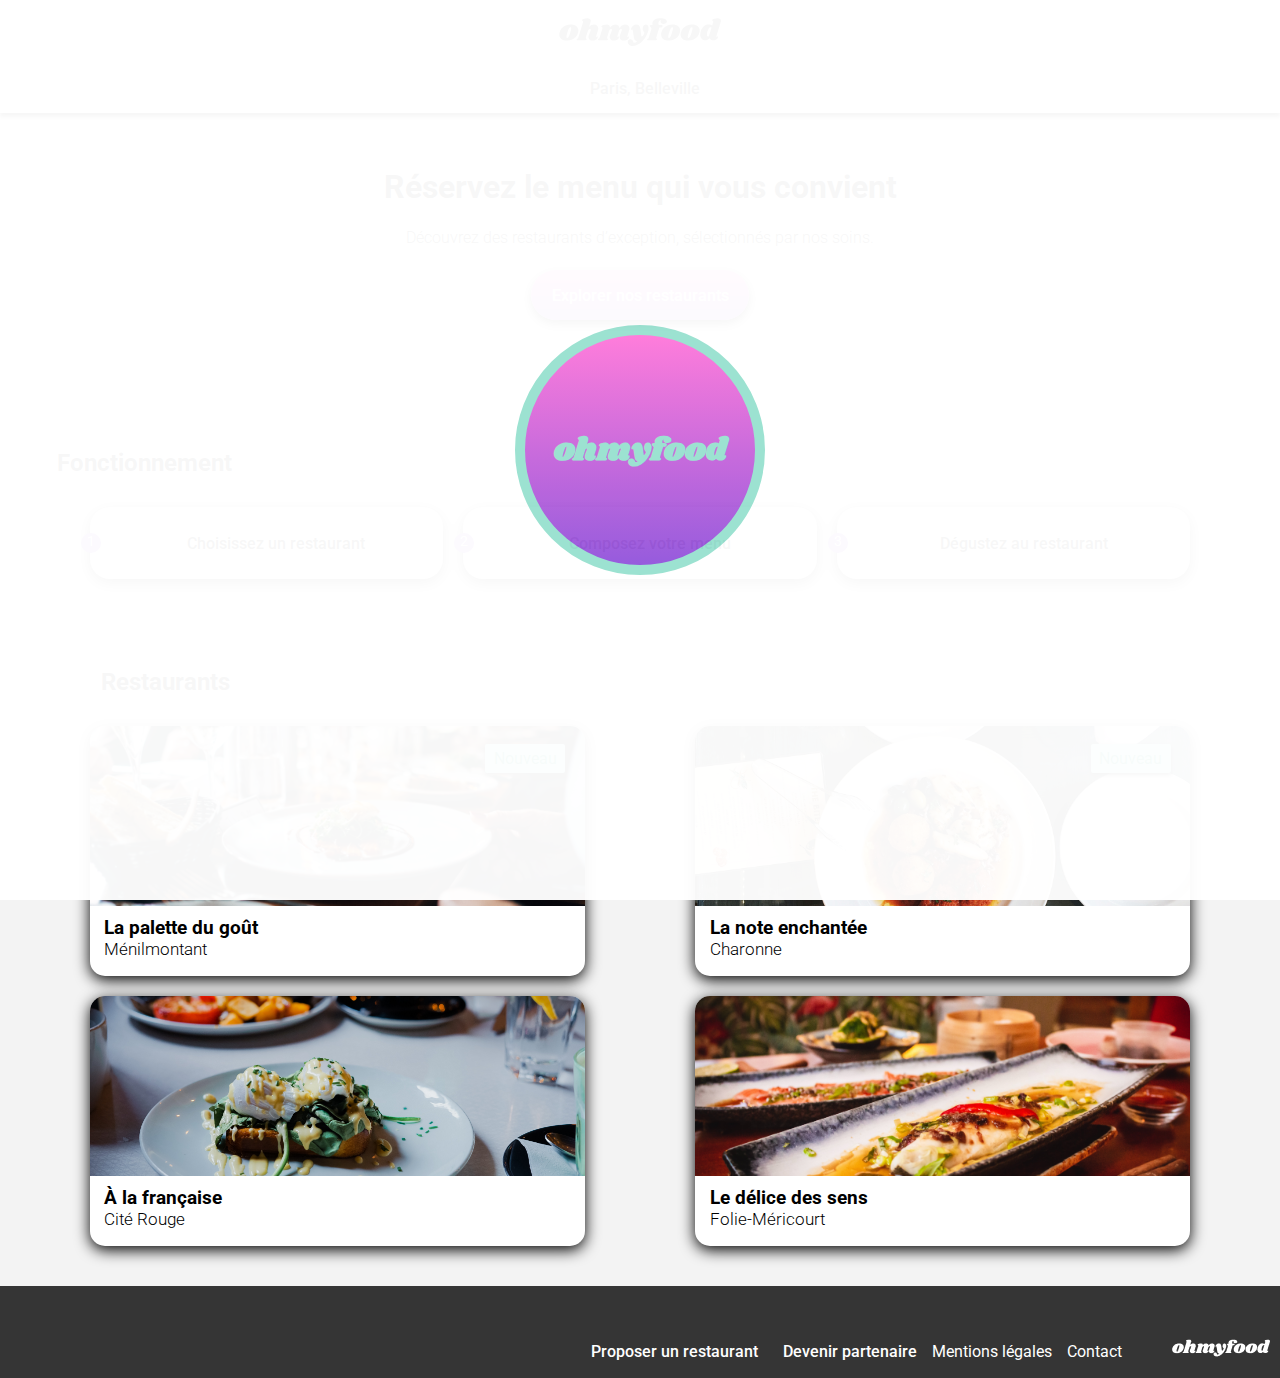
<file: index.html>
<!DOCTYPE html>
<html lang="fr">

<head>
   <meta charset="UTF-8">
   <meta name="viewport" content="width=device-width, initial-scale=1.0">
   <title>ohmyfood</title>
   <link rel="stylesheet" href="https://cdnjs.cloudflare.com/ajax/libs/font-awesome/6.2.1/css/all.min.css"
        integrity="sha512-MV7K8+y+gLIBoVD59lQIYicR65iaqukzvf/nwasF0nqhPay5w/9lJmVM2hMDcnK1OnMGCdVK+iQrJ7lzPJQd1w=="
        crossorigin="anonymous" referrerpolicy="no-referrer">
   <link rel="stylesheet" href="assets/style.css">
   <link rel="preconnect" href="https://fonts.googleapis.com">
   <link rel="preconnect" href="https://fonts.gstatic.com" crossorigin>
   <link href="https://fonts.googleapis.com/css2?family=Roboto:ital,wght@0,100..900;1,100..900&family=Shrikhand&display=swap" rel="stylesheet">
</head>

<body>
   <div class="main-container">
      <div class="loader">
         <div class="cercle">
            <p>ohmyfood</p>
         </div>
      </div>

      <header>
         <a href="index.html"><img id="logo-header" src="assets/images/logo/ohmyfood@2x.svg" alt="logo du site"></a>
         <div>
            <i class="fa-solid fa-location-dot"></i>
            <p>Paris, Belleville</p>
         </div>
      </header>
        
      <main>
         <section class="title">
            <h1>Réservez le menu qui vous convient</h1>
            <p>Découvrez des restaurants d’exception, sélectionnés par nos soins.</p>
            <a href="#">
               <p>Explorer nos restaurants</p>
            </a>
         </section>
         
         <section class="h2fonctionnement">
            <div class="bordure-phone">
               <h2>Fonctionnement</h2>
               <div class="fonctionnement">
                  <a href="#"><article>
                        <div class="fonctionnement__button">
                        <i class="fa-solid fa-mobile-screen-button"></i>
                        <h3>Choisissez un restaurant</h3>
                        </div>  
                     </article>
                  </a>   
                  <a href="#">
                     <article>
                        <div class="fonctionnement__button">
                           <i class="fa-solid fa-list-ul"></i>
                           <h3>Composez votre menu</h3>
                        </div>
                     </article>
                  </a>
                  <a href="#">
                     <article>
                        <div class="fonctionnement__button">
                           <i class="fa-solid fa-store"></i>
                           <h3>Dégustez au restaurant</h3>
                        </div>
                     </article>
                  </a>
               </div>   
            </div>
         </section>
         <section class="h2-resto">
            <div class="bordure-phone">
               <h2>Restaurants</h2>
               <div class="restaurants">
                  <div class="box">
                     <a href="restaurants/la_palette_du_gout.html">
                        <article class="nouveau">
                              <img src="assets/images/restaurants/jay-wennington-N_Y88TWmGwA-unsplash.jpg" alt="">
                              <div class="info-resto">
                                 <h3>La palette du goût</h3>
                                 <p>Ménilmontant</p>
                              </div>
                        </article>
                     </a>
                     <div class="coeur positionCoeurIndex">
                        <i class="fa-regular fa-heart"></i>
                        <i class="fa-solid fa-heart"></i>
                     </div>
                  </div>
                  <div class="box">
                     <a href="restaurants/la_note_enchantee.html">
                        <article class="nouveau">
                           <img src="assets/images/restaurants/stil-u2Lp8tXIcjw-unsplash.jpg" alt="">
                           <div class="info-resto">
                              <h3>La note enchantée</h3>
                              <p>Charonne</p>
                           </div>
                        </article>
                     </a>
                     <div class="coeur positionCoeurIndex">
                        <i class="fa-regular fa-heart"></i>
                        <i class="fa-solid fa-heart"></i>
                     </div>
                  </div>
                  <div class="box">
                     <a href="restaurants/a_la_francaise.html">
                        <article>
                              <img src="assets/images/restaurants/toa-heftiba-DQKerTsQwi0-unsplash.jpg" alt="">
                              <div class="info-resto">
                              <h3>À la française</h3>
                              <p>Cité Rouge</p>
                           </div>
                        </article>
                     </a>
                     <div class="coeur positionCoeurIndex">
                        <i class="fa-regular fa-heart"></i>
                        <i class="fa-solid fa-heart"></i>
                     </div>
                  </div>
                  <div class="box">
                     <a href="restaurants/le_delice_des_sens.html">
                        <article>
                              <img src="assets/images/restaurants/louis-hansel-shotsoflouis-qNBGVyOCY8Q-unsplash.jpg" alt="">
                              <div class="info-resto">
                              <h3>Le délice des sens</h3>
                              <p>Folie-Méricourt</p>
                           </div>
                        </article>
                     </a>
                     <div class="coeur positionCoeurIndex">
                        <i class="fa-regular fa-heart"></i>
                        <i class="fa-solid fa-heart"></i>
                     </div>
                  </div>
               </div>
            </div>
         </section>
      </main>
      <footer>
         <div class="bordure-phone">
            <h4> <img src="assets/images/logo/ohmyfood-white.png" alt="image du footer"></h4>
            <ul>
               <li><a href=""><i class="fa-xs fa-solid fa-utensils"></i> Proposer un restaurant</a></li>
               <li><a href=""><i class="fa-xs fa-solid fa-handshake-angle"></i>Devenir partenaire</a></li>
               <li><a href="">Mentions légales</a></li>
               <li><a href="mailto:contact@ohmyfood.fr">Contact</a></li>
            </ul>
         </div>
      </footer>
      </div>
   </body>
</html>
</file>
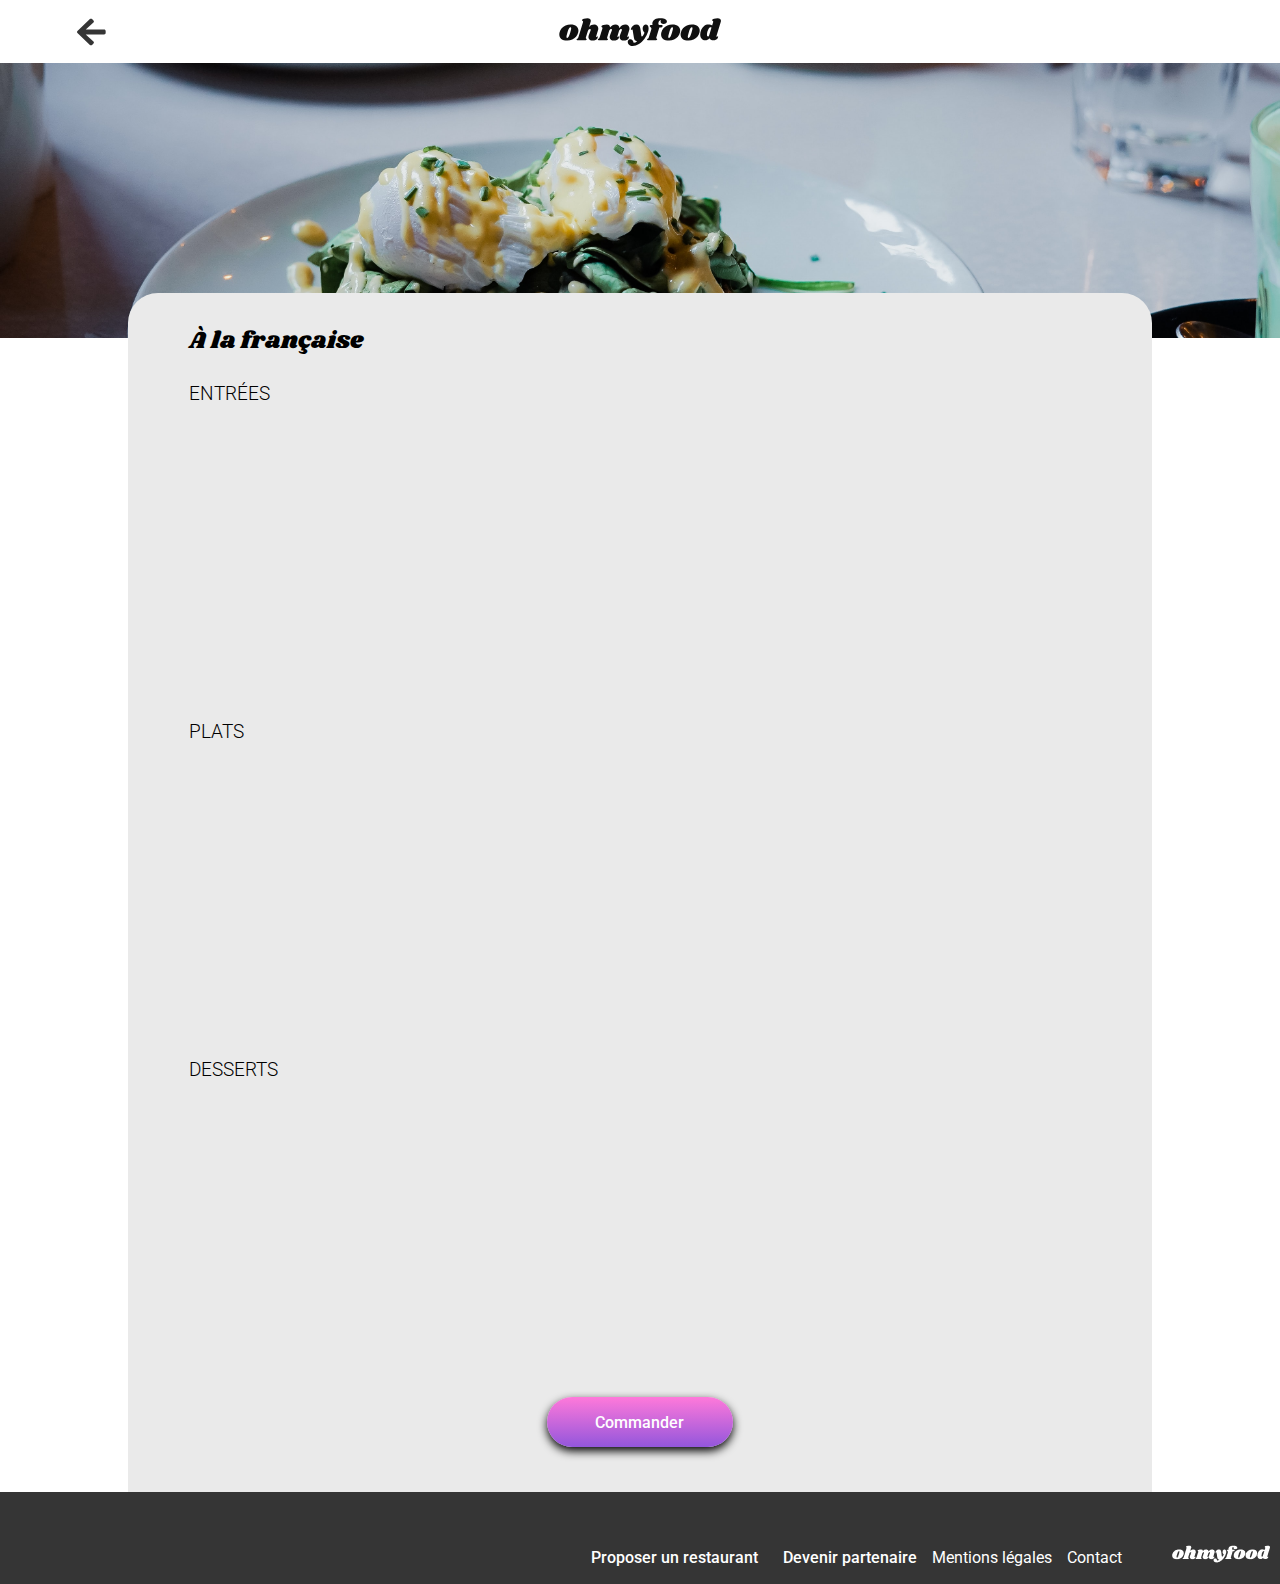
<file: restaurants/a_la_francaise.html>
<!DOCTYPE html>
<html lang="fr">

<head>
   <meta charset="UTF-8">
   <meta name="viewport" content="width=device-width, initial-scale=1.0">
   <title>ohmyfood</title>
   <link rel="stylesheet" href="https://cdnjs.cloudflare.com/ajax/libs/font-awesome/6.2.1/css/all.min.css"
         integrity="sha512-MV7K8+y+gLIBoVD59lQIYicR65iaqukzvf/nwasF0nqhPay5w/9lJmVM2hMDcnK1OnMGCdVK+iQrJ7lzPJQd1w=="
         crossorigin="anonymous" referrerpolicy="no-referrer">
   <link rel="stylesheet" href="../assets/style.css">
   <link rel="preconnect" href="https://fonts.googleapis.com">
   <link rel="preconnect" href="https://fonts.gstatic.com" crossorigin>
   <link href="https://fonts.googleapis.com/css2?family=Roboto:ital,wght@0,100..900;1,100..900&family=Shrikhand&display=swap" rel="stylesheet">
</head>




   <div class="main-container">
      <header>
         <a href="../index.html">
            <img src="../assets/images/logo/Vector.svg" alt="fleche" class="fleche">
            <img id="logo-header" src="../assets/images/logo/ohmyfood@2x.svg" alt="logo du site">
         </a>
      </header>
        
      <main>
         <div class="conteneur-menu">
            <div class="menu-img"> 
               <img src="../assets/images/restaurants/toa-heftiba-DQKerTsQwi0-unsplash.jpg" alt="plat du restaurant">
            </div>
            <div class="contour-menu">
               <div class="menu">
                  <div class="menu-h2">
                     <h2>À la française</h2>
                     <div class="coeur">
                        <i class="fa-regular fa-heart"></i>
                        <i class="fa-solid fa-heart"></i>
                     </div>
                  </div>
                  <!-- **********************Entrées********************** -->
                  <div class="menu__carte">
                     <h3>Entrées</h3>

                     <div class="carte__description carte--1">
                        <div class="plat_acc">
                           <p class="plat">Tartare de poulpe acidulé</p>
                           <p class="accompagnement">Aux zestes d'orange</p>
                        </div>
                        <div class="prix_valide">
                           <p class="prix">25€</p>
                           <p class="valide"><i class="fa-sharp fa-regular fa-circle-check"></i></p>
                        </div>
                     </div>

                     <div class="carte__description carte--2">
                        <div class="plat_acc">
                           <p class="plat">Velouté de légumes d'antan</p>
                           <p class="accompagnement">Carotte, panais, topinambour</p>
                        </div>
                        <div class="prix_valide">
                           <p class="prix">35€</p>
                           <p class="valide"><i class="fa-sharp fa-regular fa-circle-check"></i></p>
                        </div>
                     </div>

                     <div class="carte__description carte--3">
                        <div class="plat_acc">
                           <p class="plat">Soupe à l'oignon</p>
                           <p class="accompagnement">Revisitée</p>
                        </div>
                        <div class="prix_valide">
                           <p class="prix">20€</p>
                           <p class="valide"><i class="fa-sharp fa-regular fa-circle-check"></i></p>
                        </div>
                     </div>
                  </div>
                  <!-- ***********************Plats********************* -->
                  <div class="menu__carte">
                     <h3>Plats</h3>

                     <div class="carte__description carte--4">
                        <div class="plat_acc">
                           <p class="plat">Coquilles Saint-Jacques</p>
                           <p class="accompagnement">Accompagnées d'une purée de panais</p>
                        </div>
                        <div class="prix_valide">
                           <p class="prix">40€</p>
                           <p class="valide"><i class="fa-sharp fa-regular fa-circle-check"></i></p>
                        </div>
                     </div>

                     <div class="carte__description carte--5">
                        <div class="plat_acc">
                           <p class="plat">Magret de canard</p>
                           <p class="accompagnement">Et parmentier de pommes de terre</p>
                        </div>
                        <div class="prix_valide">
                           <p class="prix">35€</p>
                           <p class="valide"><i class="fa-sharp fa-regular fa-circle-check"></i></p>
                        </div>
                     </div>

                     <div class="carte__description carte--6">
                        <div class="plat_acc">
                           <p class="plat">Pigeonneau d’Ille-et-Vilaine</p>
                           <p class="accompagnement">Sur son lit de gnocchis aux légumes</p>
                        </div>
                        <div class="prix_valide">
                           <p class="prix">44€</p>
                           <p class="valide"><i class="fa-sharp fa-regular fa-circle-check"></i></p>
                        </div>
                     </div>
                  </div>
                  <!-- ************************Desserts******************** -->
                  <div class="menu__carte">
                     <h3>Desserts</h3>

                     <div class="carte__description carte--7">
                        <div class="plat_acc">
                           <p class="plat">Pétales de violettes glacés</p>
                           <p class="accompagnement">Et purée de noisettes</p>
                        </div>
                        <div class="prix_valide">
                           <p class="prix">18€</p>
                           <p class="valide"><i class="fa-sharp fa-regular fa-circle-check"></i></p>
                        </div>
                     </div>

                     <div class="carte__description carte--8">
                        <div class="plat_acc">
                           <p class="plat">Fondant au chocolat</p>
                           <p class="accompagnement">Revisité</p>
                        </div>
                        <div class="prix_valide">
                           <p class="prix">22€</p>
                           <p class="valide"><i class="fa-sharp fa-regular fa-circle-check"></i></p>
                        </div>
                     </div>

                     <div class="carte__description carte--9">
                        <div class="plat_acc">
                           <p class="plat">Millefeuille croustillant</p>
                           <p class="accompagnement">Myrtilles et pâte d’amande</p>
                        </div>
                        <div class="prix_valide">
                           <p class="prix">23€</p>
                           <p class="valide"><i class="fa-sharp fa-regular fa-circle-check"></i></p>
                        </div>
                     </div>
                  </div>

                  <a href="#" class="commander">Commander</a>
                  
               </div>
            </div>
         </div>
      </main>
      <footer>
         <div class="bordure-phone">
            <h4> <img src="../assets/images/logo/ohmyfood-white.png" alt="image du footer"></h4>
            <ul>
               <li><a href=""><i class="fa-xs fa-solid fa-utensils"></i> Proposer un restaurant</a></li>
               <li><a href=""><i class="fa-xs fa-solid fa-handshake-angle"></i>Devenir partenaire</a></li>
               <li><a href="">Mentions légales</a></li>
               <li><a href="">Contact</a></li>
            </ul>
         </div>
      </footer>
   </div>
</body>
</html>
</file>
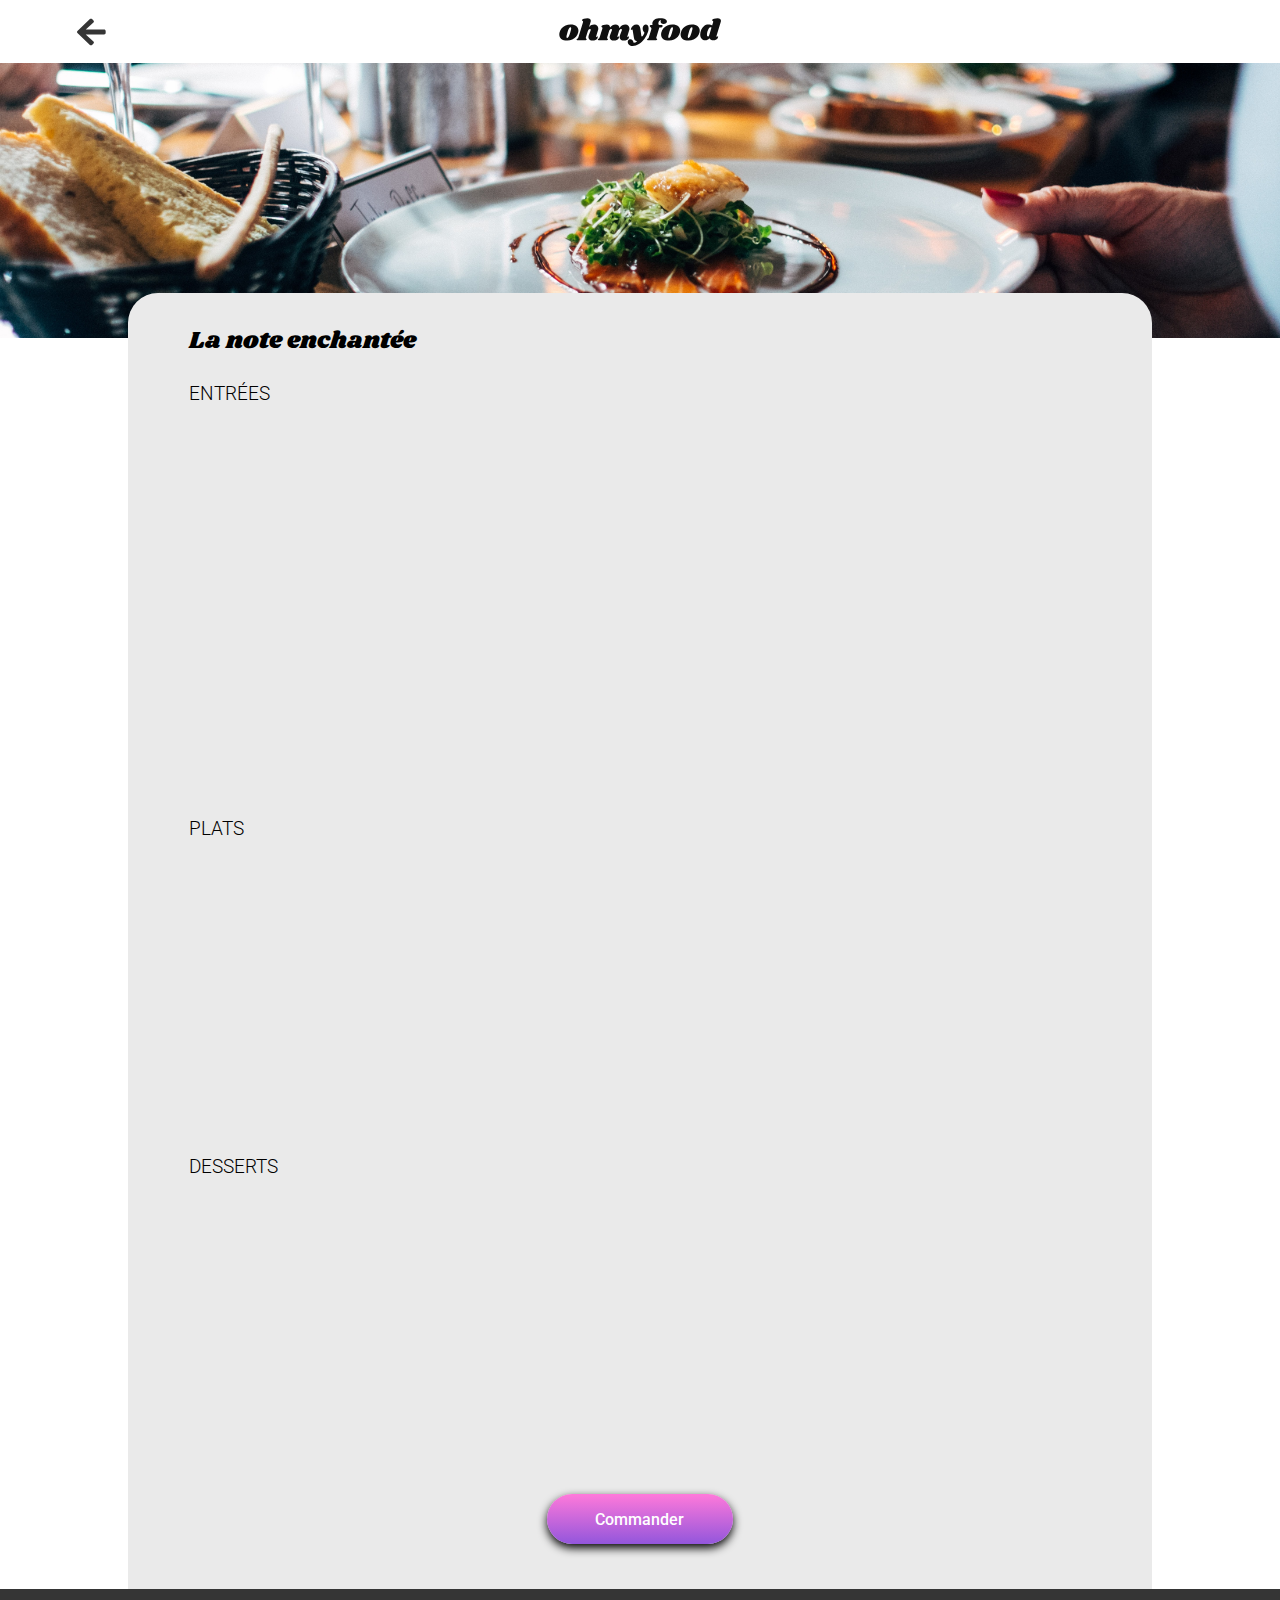
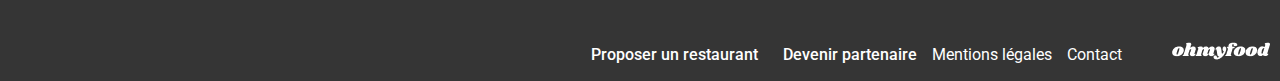
<file: restaurants/la_note_enchantee.html>
<!DOCTYPE html>
<html lang="fr">

<head>
   <meta charset="UTF-8">
   <meta name="viewport" content="width=device-width, initial-scale=1.0">
   <title>ohmyfood</title>
   <link rel="stylesheet" href="https://cdnjs.cloudflare.com/ajax/libs/font-awesome/6.2.1/css/all.min.css"
         integrity="sha512-MV7K8+y+gLIBoVD59lQIYicR65iaqukzvf/nwasF0nqhPay5w/9lJmVM2hMDcnK1OnMGCdVK+iQrJ7lzPJQd1w=="
         crossorigin="anonymous" referrerpolicy="no-referrer">
   <link rel="stylesheet" href="../assets/style.css">
   <link rel="preconnect" href="https://fonts.googleapis.com">
   <link rel="preconnect" href="https://fonts.gstatic.com" crossorigin>
   <link href="https://fonts.googleapis.com/css2?family=Roboto:ital,wght@0,100..900;1,100..900&family=Shrikhand&display=swap" rel="stylesheet">
</head>




   <div class="main-container">
      <header>
         <a href="../index.html">
            <img src="../assets/images/logo/Vector.svg" alt="fleche" class="fleche">
            <img id="logo-header" src="../assets/images/logo/ohmyfood@2x.svg" alt="logo du site">
         </a>
      </header>
        
      <main>
         <div class="conteneur-menu">
            <div class="menu-img"> 
               <img src="../assets/images/restaurants/jay-wennington-N_Y88TWmGwA-unsplash.jpg" alt="plat du restaurant">
            </div>
            <div class="contour-menu">
               <div class="menu">
                  <div class="menu-h2">
                     <h2>La note enchantée</h2>
                     <div class="coeur">
                        <i class="fa-regular fa-heart"></i>
                        <i class="fa-solid fa-heart"></i>
                     </div>
                  </div>
                  <!-- **********************Entrées********************** -->
                  <div class="menu__carte">
                     <h3>Entrées</h3>

                     <div class="carte__description carte--1">
                        <div class="plat_acc">
                           <p class="plat">Ravioles de foie gras</p>
                           <p class="accompagnement">Accompagnées de leur crème à la truffe</p>
                        </div>
                        <div class="prix_valide">
                           <p class="prix">25€</p>
                           <p class="valide"><i class="fa-sharp fa-regular fa-circle-check"></i></p>
                        </div>
                     </div>

                     <div class="carte__description carte--2">
                        <div class="plat_acc">
                           <p class="plat">Caviar osciètre</p>
                           <p class="accompagnement">Sur blini à la farine de blé noir</p>
                        </div>
                        <div class="prix_valide">
                           <p class="prix">35€</p>
                           <p class="valide"><i class="fa-sharp fa-regular fa-circle-check"></i></p>
                        </div>
                     </div>

                     <div class="carte__description carte--3">
                        <div class="plat_acc">
                           <p class="plat">Homard et espuma de potiron</p>
                           <p class="accompagnement">Marinés aux zestes d'orange</p>
                        </div>
                        <div class="prix_valide">
                           <p class="prix">20€</p>
                           <p class="valide"><i class="fa-sharp fa-regular fa-circle-check"></i></p>
                        </div>
                     </div>

                     <div class="carte__description carte--4">
                        <div class="plat_acc">
                           <p class="plat">Foie gras de canard cuit entier</p>
                           <p class="accompagnement">Confiture de figue et pain toasté</p>
                        </div>
                        <div class="prix_valide">
                           <p class="prix">35€</p>
                           <p class="valide"><i class="fa-sharp fa-regular fa-circle-check"></i></p>
                        </div>
                     </div>
                  </div>
                  <!-- ***********************Plats********************* -->
                  <div class="menu__carte">
                     <h3>Plats</h3>

                     <div class="carte__description carte--5">
                        <div class="plat_acc">
                           <p class="plat">Noix de coquilles Saint-Jacques</p>
                           <p class="accompagnement">Sur lit de purée de céleri-rave</p>
                        </div>
                        <div class="prix_valide">
                           <p class="prix">40€</p>
                           <p class="valide"><i class="fa-sharp fa-regular fa-circle-check"></i></p>
                        </div>
                     </div>

                     <div class="carte__description carte--6">
                        <div class="plat_acc">
                           <p class="plat">Langoustine poêlée</p>
                           <p class="accompagnement">Purée de patate douce</p>
                        </div>
                        <div class="prix_valide">
                           <p class="prix">35€</p>
                           <p class="valide"><i class="fa-sharp fa-regular fa-circle-check"></i></p>
                        </div>
                     </div>

                     <div class="carte__description carte--7">
                        <div class="plat_acc">
                           <p class="plat">Purée de patate douce</p>
                           <p class="accompagnement">Marinés aux zestes d'orange</p>
                        </div>
                        <div class="prix_valide">
                           <p class="prix">44€</p>
                           <p class="valide"><i class="fa-sharp fa-regular fa-circle-check"></i></p>
                        </div>
                     </div>
                  </div>
                  <!-- ************************Desserts******************** -->
                  <div class="menu__carte">
                     <h3>Desserts</h3>

                     <div class="carte__description carte--8">
                        <div class="plat_acc">
                           <p class="plat">Macaron noisette et chocolat</p>
                           <p class="accompagnement">Glace au caramel brun et sel de Guérande</p>
                        </div>
                        <div class="prix_valide">
                           <p class="prix">18€</p>
                           <p class="valide"><i class="fa-sharp fa-regular fa-circle-check"></i></p>
                        </div>
                     </div>

                     <div class="carte__description carte--9">
                        <div class="plat_acc">
                           <p class="plat">Baba au rhum revisité</p>
                           <p class="accompagnement">Avec son coulis de citron</p>
                        </div>
                        <div class="prix_valide">
                           <p class="prix">22€</p>
                           <p class="valide"><i class="fa-sharp fa-regular fa-circle-check"></i></p>
                        </div>
                     </div>

                     <div class="carte__description carte--10">
                        <div class="plat_acc">
                           <p class="plat">Tarte au citron meringuée </p>
                           <p class="accompagnement">Déstructurée</p>
                        </div>
                        <div class="prix_valide">
                           <p class="prix">23€</p>
                           <p class="valide"><i class="fa-sharp fa-regular fa-circle-check"></i></p>
                        </div>
                     </div>
                  </div>

                  <a href="#" class="commander">Commander</a>
               </div>  
            </div>
         </div>
      </main>
      <footer>
         <div class="bordure-phone">
            <h4> <img src="../assets/images/logo/ohmyfood-white.png" alt="image du footer"></h4>
            <ul>
               <li><a href=""><i class="fa-xs fa-solid fa-utensils"></i> Proposer un restaurant</a></li>
               <li><a href=""><i class="fa-xs fa-solid fa-handshake-angle"></i>Devenir partenaire</a></li>
               <li><a href="">Mentions légales</a></li>
               <li><a href="">Contact</a></li>
            </ul>
         </div>
      </footer>
   </div>
</body>
</html>
</file>
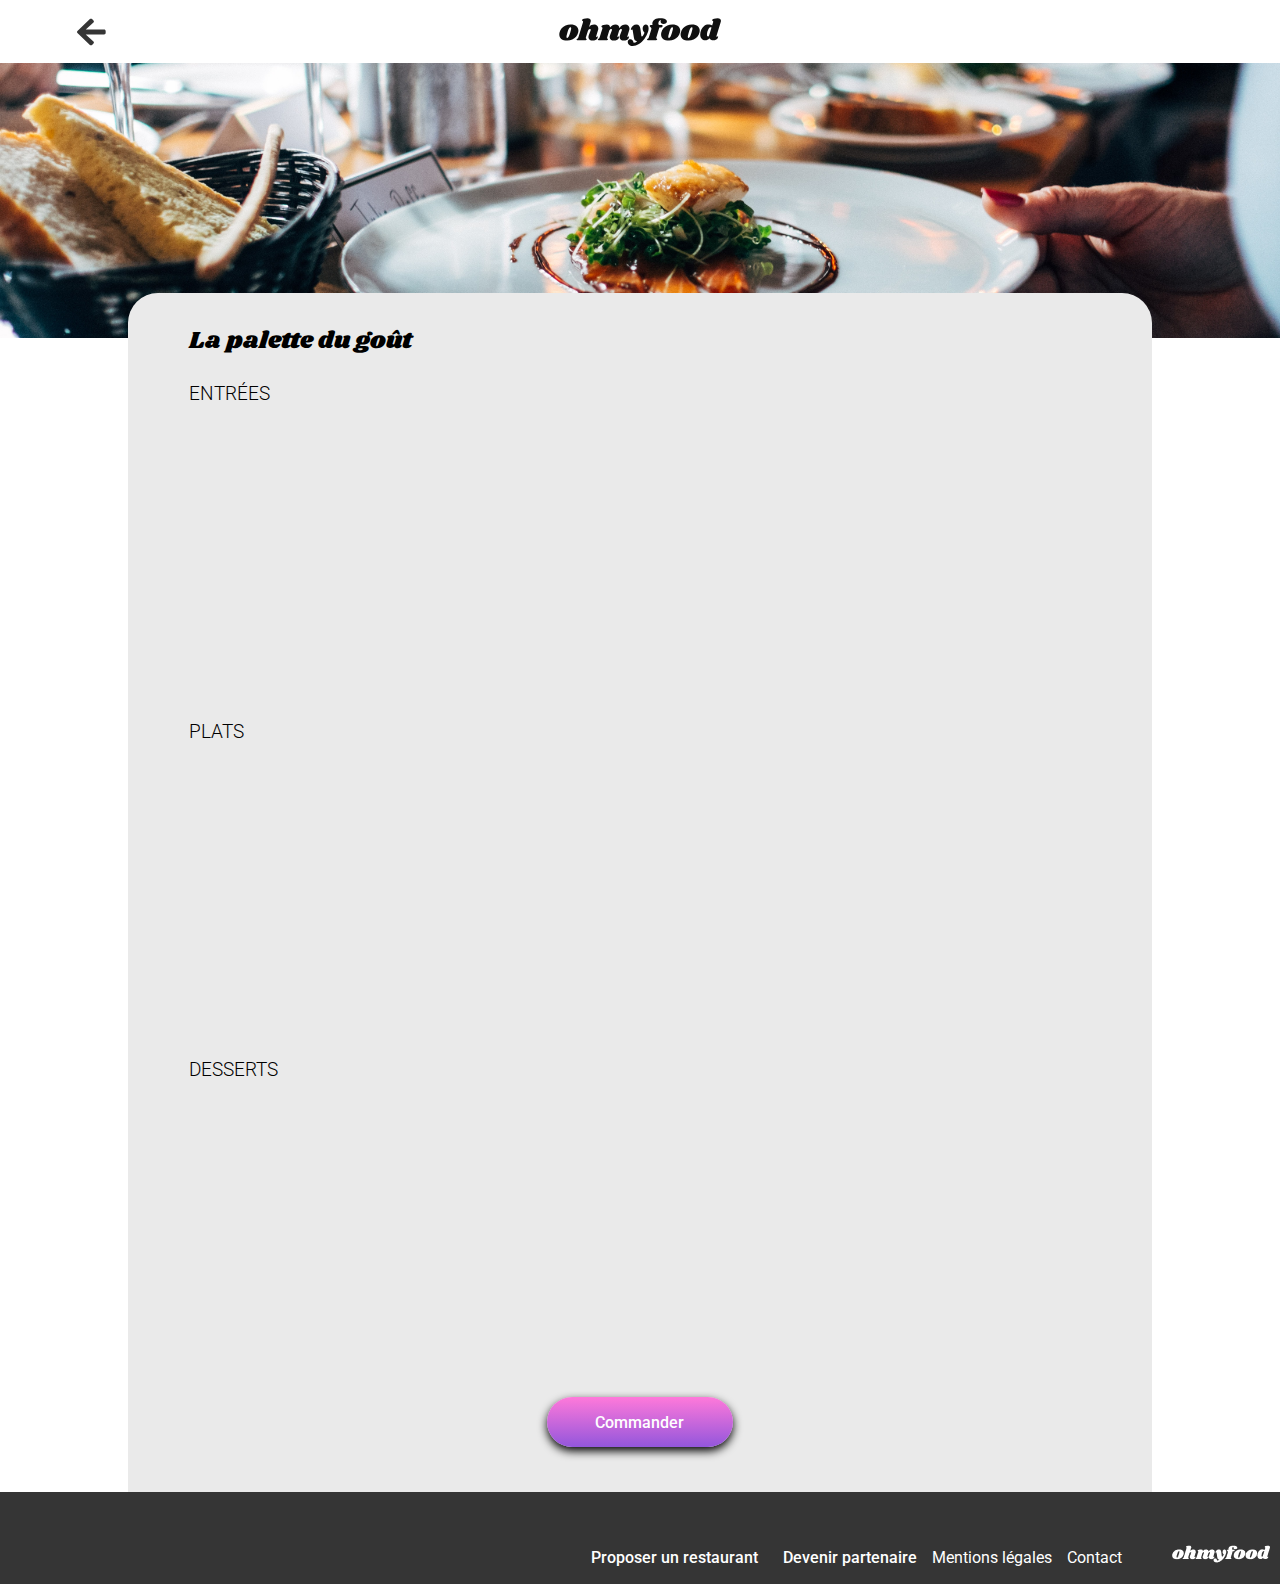
<file: restaurants/la_palette_du_gout.html>
<!DOCTYPE html>
<html lang="fr">

<head>
   <meta charset="UTF-8">
   <meta name="viewport" content="width=device-width, initial-scale=1.0">
   <title>ohmyfood</title>
   <link rel="stylesheet" href="https://cdnjs.cloudflare.com/ajax/libs/font-awesome/6.2.1/css/all.min.css"
         integrity="sha512-MV7K8+y+gLIBoVD59lQIYicR65iaqukzvf/nwasF0nqhPay5w/9lJmVM2hMDcnK1OnMGCdVK+iQrJ7lzPJQd1w=="
         crossorigin="anonymous" referrerpolicy="no-referrer">
   <link rel="stylesheet" href="../assets/style.css">
   <link rel="preconnect" href="https://fonts.googleapis.com">
   <link rel="preconnect" href="https://fonts.gstatic.com" crossorigin>
   <link href="https://fonts.googleapis.com/css2?family=Roboto:ital,wght@0,100..900;1,100..900&family=Shrikhand&display=swap" rel="stylesheet">
</head>




   <div class="main-container">
      <header>
         <a href="../index.html">
            <img src="../assets/images/logo/Vector.svg" alt="fleche" class="fleche">
            <img id="logo-header" src="../assets/images/logo/ohmyfood@2x.svg" alt="logo du site">
         </a>
      </header>
        
      <main>
         <div class="conteneur-menu">
            <div class="menu-img"> 
               <img src="../assets/images/restaurants/jay-wennington-N_Y88TWmGwA-unsplash.jpg" alt="plat du restaurant">
            </div>
            <div class="contour-menu">
               <div class="menu">
                  <div class="menu-h2">
                     <h2>La palette du goût</h2>
                     <div class="coeur">
                        <i class="fa-regular fa-heart"></i>
                        <i class="fa-solid fa-heart"></i>
                     </div>
                  </div>
                  <!-- **********************Entrées********************** -->
                  <div class="menu__carte">
                     <h3>Entrées</h3>

                     <div class="carte__description carte--1">
                        <div class="plat_acc">
                           <p class="plat">Fricassée d'escargots</p>
                           <p class="accompagnement">Au piment d'Espelette</p>
                        </div>
                        <div class="prix_valide">
                           <p class="prix">25€</p>
                           <p class="valide"><i class="fa-sharp fa-regular fa-circle-check"></i></p>
                        </div>
                     </div>

                     <div class="carte__description carte--2">
                        <div class="plat_acc">
                           <p class="plat">Foie gras de canard mi-cuit</p>
                           <p class="accompagnement">Et ses copeaux de truffe noire</p>
                        </div>
                        <div class="prix_valide">
                           <p class="prix">35€</p>
                           <p class="valide"><i class="fa-sharp fa-regular fa-circle-check"></i></p>
                        </div>
                     </div>

                     <div class="carte__description carte--3">
                        <div class="plat_acc">
                           <p class="plat">Œuf au plat</p>
                           <p class="accompagnement">Assaisonné à la truffe sur lit de caviar</p>
                        </div>
                        <div class="prix_valide">
                           <p class="prix">20€</p>
                           <p class="valide"><i class="fa-sharp fa-regular fa-circle-check"></i></p>
                        </div>
                     </div>
                  </div>
                  <!-- ***********************Plats********************* -->
                  <div class="menu__carte">
                     <h3>Plats</h3>

                     <div class="carte__description carte--4">
                        <div class="plat_acc">
                           <p class="plat">Filet de bœuf aux herbes</p>
                           <p class="accompagnement">Accompagné de sa ribambelle de légumes</p>
                        </div>
                        <div class="prix_valide">
                           <p class="prix">40€</p>
                           <p class="valide"><i class="fa-sharp fa-regular fa-circle-check"></i></p>
                        </div>
                     </div>

                     <div class="carte__description carte--5">
                        <div class="plat_acc">
                           <p class="plat">Parmentier de queue de bœuf</p>
                           <p class="accompagnement">À la truffe noire sur sa purée de panais</p>
                        </div>
                        <div class="prix_valide">
                           <p class="prix">35€</p>
                           <p class="valide"><i class="fa-sharp fa-regular fa-circle-check"></i></p>
                        </div>
                     </div>

                     <div class="carte__description carte--6">
                        <div class="plat_acc">
                           <p class="plat">Filet de turbot</p>
                           <p class="accompagnement">Aux agrumes</p>
                        </div>
                        <div class="prix_valide">
                           <p class="prix">44€</p>
                           <p class="valide"><i class="fa-sharp fa-regular fa-circle-check"></i></p>
                        </div>
                     </div>
                  </div>
                  <!-- ************************Desserts******************** -->
                  <div class="menu__carte">
                     <h3>Desserts</h3>

                     <div class="carte__description carte--7">
                        <div class="plat_acc">
                           <p class="plat">Paris-Brest</p>
                           <p class="accompagnement">Revisité</p>
                        </div>
                        <div class="prix_valide">
                           <p class="prix">18€</p>
                           <p class="valide"><i class="fa-sharp fa-regular fa-circle-check"></i></p>
                        </div>
                     </div>

                     <div class="carte__description carte--8">
                        <div class="plat_acc">
                           <p class="plat">Macaron au chocolat d'exception</p>
                           <p class="accompagnement">Et glace à la vanille de Madagascar</p>
                        </div>
                        <div class="prix_valide">
                           <p class="prix">22€</p>
                           <p class="valide"><i class="fa-sharp fa-regular fa-circle-check"></i></p>
                        </div>
                     </div>

                     <div class="carte__description carte--9">
                        <div class="plat_acc">
                           <p class="plat">Mousse au chocolat</p>
                           <p class="accompagnement">Au piment d'Espelette et à la truffe noire</p>
                        </div>
                        <div class="prix_valide">
                           <p class="prix">23€</p>
                           <p class="valide"><i class="fa-sharp fa-regular fa-circle-check"></i></p>
                        </div>
                     </div>
                  </div>

                  <a href="#" class="commander">Commander</a>
                  
               </div>
            </div>
         </div>
      </main>
      <footer>
         <div class="bordure-phone">
            <h4> <img src="../assets/images/logo/ohmyfood-white.png" alt="image du footer"></h4>
            <ul>
               <li><a href=""><i class="fa-xs fa-solid fa-utensils"></i> Proposer un restaurant</a></li>
               <li><a href=""><i class="fa-xs fa-solid fa-handshake-angle"></i>Devenir partenaire</a></li>
               <li><a href="">Mentions légales</a></li>
               <li><a href="">Contact</a></li>
            </ul>
         </div>
      </footer>
   </div>
</body>
</html>
</file>
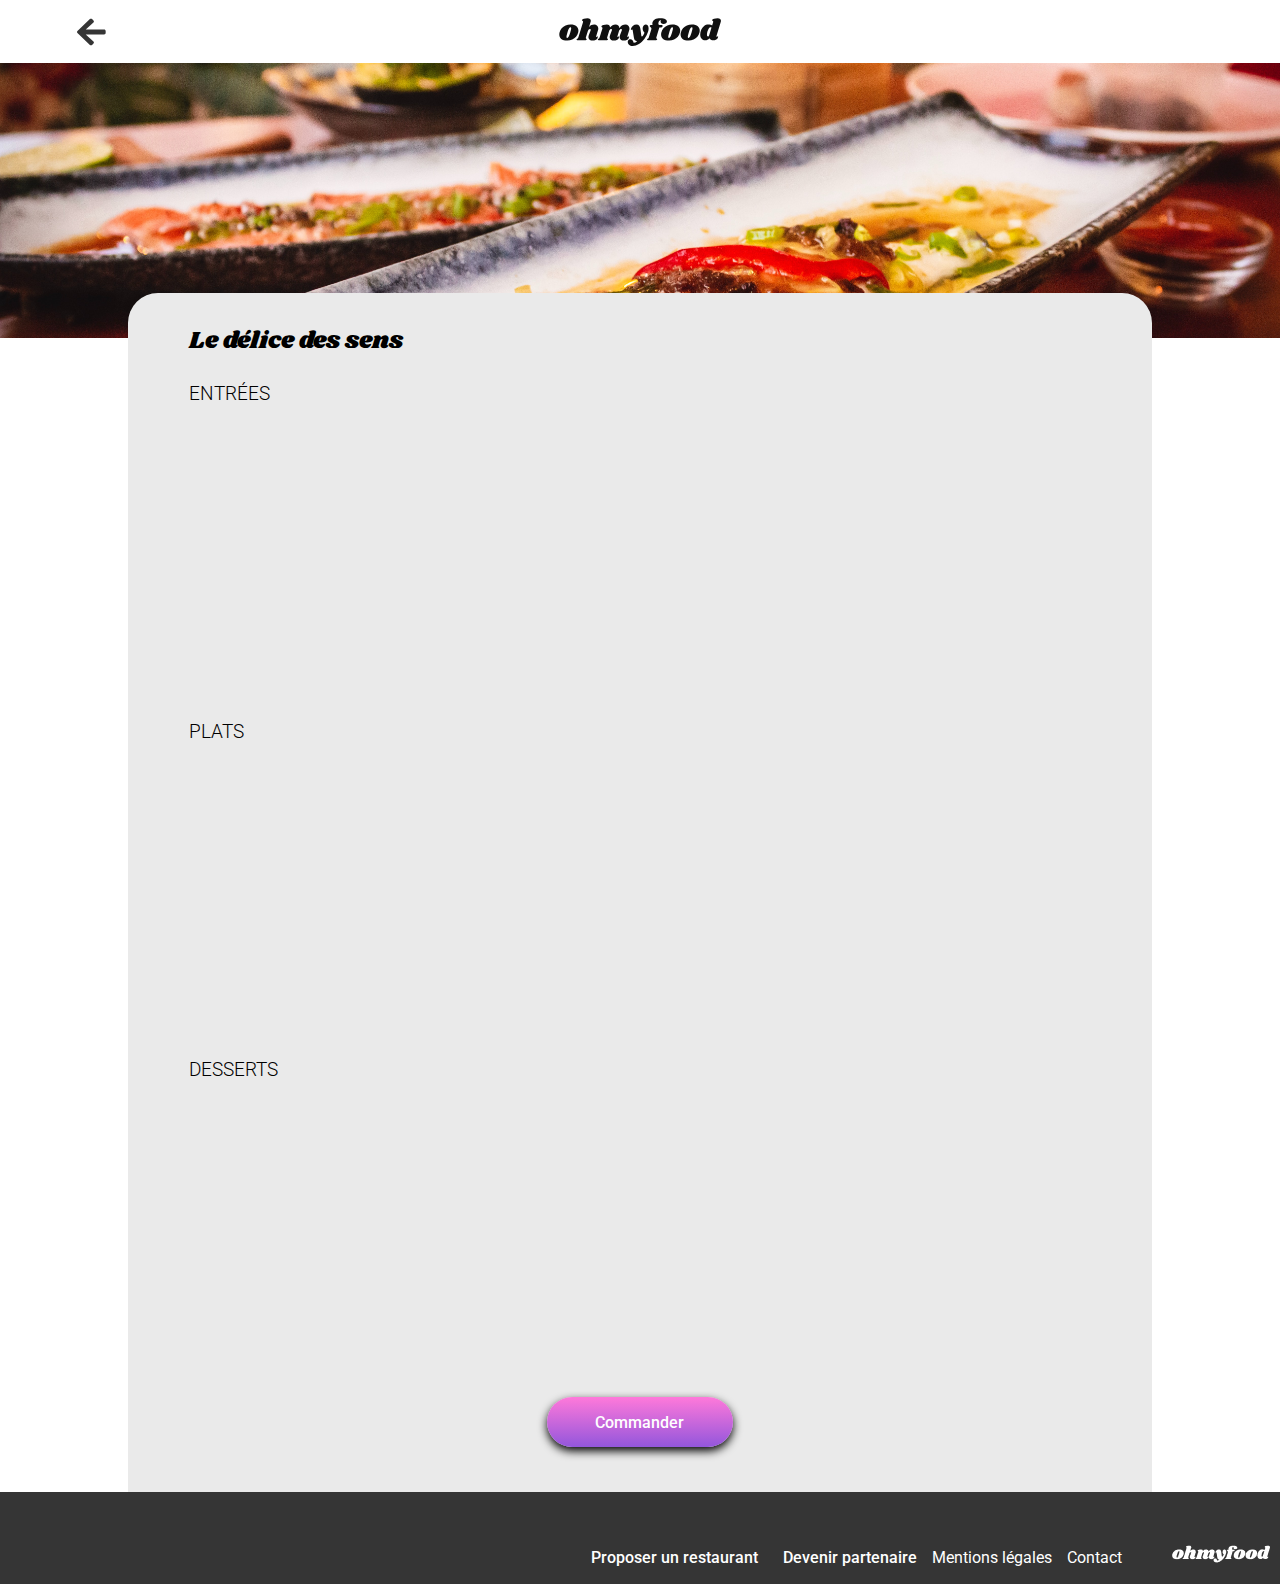
<file: restaurants/le_delice_des_sens.html>
<!DOCTYPE html>
<html lang="fr">

<head>
   <meta charset="UTF-8">
   <meta name="viewport" content="width=device-width, initial-scale=1.0">
   <title>ohmyfood</title>
   <link rel="stylesheet" href="https://cdnjs.cloudflare.com/ajax/libs/font-awesome/6.2.1/css/all.min.css"
         integrity="sha512-MV7K8+y+gLIBoVD59lQIYicR65iaqukzvf/nwasF0nqhPay5w/9lJmVM2hMDcnK1OnMGCdVK+iQrJ7lzPJQd1w=="
         crossorigin="anonymous" referrerpolicy="no-referrer">
   <link rel="stylesheet" href="../assets/style.css">
   <link rel="preconnect" href="https://fonts.googleapis.com">
   <link rel="preconnect" href="https://fonts.gstatic.com" crossorigin>
   <link href="https://fonts.googleapis.com/css2?family=Roboto:ital,wght@0,100..900;1,100..900&family=Shrikhand&display=swap" rel="stylesheet">
</head>




   <div class="main-container">
      <header>
         <a href="../index.html">
            <img src="../assets/images/logo/Vector.svg" alt="fleche" class="fleche">
            <img id="logo-header" src="../assets/images/logo/ohmyfood@2x.svg" alt="logo du site">
         </a>
      </header>
        
      <main>
         <div class="conteneur-menu">
            <div class="menu-img"> 
               <img src="../assets/images/restaurants/louis-hansel-shotsoflouis-qNBGVyOCY8Q-unsplash.jpg" alt="plat du restaurant">
            </div>
               <div class="contour-menu">
                  <div class="menu">
                     <div class="menu-h2">
                        <h2>Le délice des sens</h2>
                        <div class="coeur">
                           <i class="fa-regular fa-heart"></i>
                           <i class="fa-solid fa-heart"></i>
                        </div>
                     </div>
                     <!-- **********************Entrées********************** -->
                  <div class="menu__carte">
                     <h3>Entrées</h3>

                     <div class="carte__description carte--1">
                        <div class="plat_acc">
                           <p class="plat">Tartare de thon</p>
                           <p class="accompagnement">Assaisonné au yuzu</p>
                        </div>
                        <div class="prix_valide">
                           <p class="prix">25€</p>
                           <p class="valide"><i class="fa-sharp fa-regular fa-circle-check"></i></p>
                        </div>
                     </div>

                     <div class="carte__description carte--2">
                        <div class="plat_acc">
                           <p class="plat">Bouchée de homard croustillant</p>
                           <p class="accompagnement">Et sa farandole de petits légumes</p>
                        </div>
                        <div class="prix_valide">
                           <p class="prix">35€</p>
                           <p class="valide"><i class="fa-sharp fa-regular fa-circle-check"></i></p>
                        </div>
                     </div>

                     <div class="carte__description carte--3">
                        <div class="plat_acc">
                           <p class="plat">Velouté de cèpes </p>
                           <p class="accompagnement">Aux truffes</p>
                        </div>
                        <div class="prix_valide">
                           <p class="prix">20€</p>
                           <p class="valide"><i class="fa-sharp fa-regular fa-circle-check"></i></p>
                        </div>
                     </div>
                  </div>
                  <!-- ***********************Plats********************* -->
                  <div class="menu__carte">
                     <h3>Plats</h3>

                     <div class="carte__description carte--4">
                        <div class="plat_acc">
                           <p class="plat">Velouté de cèpes</p>
                           <p class="accompagnement">Aux truffes</p>
                        </div>
                        <div class="prix_valide">
                           <p class="prix">40€</p>
                           <p class="valide"><i class="fa-sharp fa-regular fa-circle-check"></i></p>
                        </div>
                     </div>

                     <div class="carte__description carte--5">
                        <div class="plat_acc">
                           <p class="plat">Langouste rôtie</p>
                           <p class="accompagnement">Et ses légumes de saison</p>
                        </div>
                        <div class="prix_valide">
                           <p class="prix">35€</p>
                           <p class="valide"><i class="fa-sharp fa-regular fa-circle-check"></i></p>
                        </div>
                     </div>

                     <div class="carte__description carte--6">
                        <div class="plat_acc">
                           <p class="plat">Côte de bœuf Angus</p>
                           <p class="accompagnement">Et sa purée de panais</p>
                        </div>
                        <div class="prix_valide">
                           <p class="prix">44€</p>
                           <p class="valide"><i class="fa-sharp fa-regular fa-circle-check"></i></p>
                        </div>
                     </div>
                  </div>
                  <!-- ************************Desserts******************** -->
                  <div class="menu__carte">
                     <h3>Desserts</h3>

                     <div class="carte__description carte--7">
                        <div class="plat_acc">
                           <p class="plat">Farandole de desserts</p>
                           <p class="accompagnement">Du chef</p>
                        </div>
                        <div class="prix_valide">
                           <p class="prix">18€</p>
                           <p class="valide"><i class="fa-sharp fa-regular fa-circle-check"></i></p>
                        </div>
                     </div>

                     <div class="carte__description carte--8">
                        <div class="plat_acc">
                           <p class="plat">Crème brulée</p>
                           <p class="accompagnement">Revisitée</p>
                        </div>
                        <div class="prix_valide">
                           <p class="prix">22€</p>
                           <p class="valide"><i class="fa-sharp fa-regular fa-circle-check"></i></p>
                        </div>
                     </div>

                     <div class="carte__description carte--9">
                        <div class="plat_acc">
                           <p class="plat">Tiramisu </p>
                           <p class="accompagnement">À la noisette</p>
                        </div>
                        <div class="prix_valide">
                           <p class="prix">23€</p>
                           <p class="valide"><i class="fa-sharp fa-regular fa-circle-check"></i></p>
                        </div>
                     </div>
                  </div>

                  <a href="#" class="commander">Commander</a>
                     
               </div>
            </div>
         </div>
      </main>
      <footer>
         <div class="bordure-phone">
            <h4> <img src="../assets/images/logo/ohmyfood-white.png" alt="image du footer"></h4>
            <ul>
               <li><a href=""><i class="fa-xs fa-solid fa-utensils"></i> Proposer un restaurant</a></li>
               <li><a href=""><i class="fa-xs fa-solid fa-handshake-angle"></i>Devenir partenaire</a></li>
               <li><a href="">Mentions légales</a></li>
               <li><a href="">Contact</a></li>
            </ul>
         </div>
      </footer>
   </div>
</body>
</html>
</file>
<file: assets/style.css>
/** general **/
* {
  box-sizing: border-box;
}

:root {
  --light-grey: #F3F3F3;
  --white-color: #FFFFFF;
  --black-color: #000000;
  --light-green: #99E2D0;
  --dark-green: #008766;
  --light-blue: #89C8FA;
  --dark-blue: #003A68;
  --purple: #9356DC;
  --background-grey: #EAEAEA;
  --background-light-grey: #F6F6F6;
  --background-footer: #353535;
}

body, h1, h2, h3 {
  margin: 0;
  font-family: "Roboto", serif;
  font-weight: 400;
  font-style: normal;
}

h4 {
  margin: 0;
  font-family: "Shrikhand", serif;
  font-weight: 400;
  font-style: normal;
}

.main-container {
  min-width: 375px;
}

.bordure-phone {
  width: 86%;
}
@media screen and (max-width: 768px) {
  .bordure-phone {
    width: 75%;
  }
}

/** debut animation et transition **/
/** debut mixin bouton et survol **/
/** fin mixin bouton et survol**/
/** debut coeur **/
.coeur {
  margin-left: auto;
  height: 20px;
  width: 20px;
  position: relative;
}
.coeur .fa-heart {
  font-size: 21px;
}
.coeur .fa-regular {
  position: absolute;
}
.coeur .fa-solid {
  background: linear-gradient(#FF79DA, #9356DC);
  -webkit-background-clip: text;
          background-clip: text;
  color: transparent;
  position: absolute;
  opacity: 0;
  transition: all 500ms ease-in-out;
}
.coeur .fa-solid:active {
  opacity: 1;
}
@media screen and (min-width: 1024px) {
  .coeur .fa-solid:hover {
    opacity: 1;
  }
}

.positionCoeurIndex {
  bottom: 30px;
  right: 20px;
}

/** fin coeur **/
/** debut loader **/
.loader {
  background-color: #FFFFFF;
  height: 100vh;
  width: 100vw;
  position: fixed;
  z-index: 2;
  opacity: 0.97;
  animation: reduire-loader 500ms 1500ms forwards;
  display: flex;
  align-items: center;
  justify-content: center;
}
.loader .cercle {
  width: 250px;
  height: 250px;
  border-radius: 50%;
  display: flex;
  align-items: center;
  justify-content: center;
  background: linear-gradient(#FF79DA, #9356DC);
  border: solid var(--light-green) 10px;
  transform: scale(1);
  animation: cercle 500ms ease 3;
}
.loader p {
  color: var(--light-green);
  font-size: 32px;
  font-family: "Shrikhand", serif;
  font-weight: 700;
}

@keyframes cercle {
  0% {
    transform: scale(1);
  }
  25% {
    transform: scale(0.9);
  }
  75% {
    transform: scale(1.1);
  }
  100% {
    transform: scale(1);
  }
}
@keyframes reduire-loader {
  to {
    visibility: hidden;
  }
}
/** fin loader**/
/** fin animation et transition **/
/* ***************************************** */
/** header **/
header {
  display: flex;
  align-items: center;
  flex-direction: column;
}
header a {
  width: 100%;
  height: 63px;
  display: flex;
  align-items: center;
  justify-content: center;
  position: relative;
}
header a img {
  width: 162px;
  height: 44px;
}
header a .fleche {
  width: 30px;
  height: 30px;
  position: absolute;
  left: 6%;
}
header div {
  height: 50px;
  display: flex;
  align-items: center;
  background: var(--background-grey);
  width: 100%;
  justify-content: center;
  gap: 10px;
  box-shadow: 0px 4px 4px 0px black;
}
header div p {
  font-weight: 500;
}

.title {
  height: 287px;
  display: flex;
  align-items: center;
  flex-wrap: wrap;
  justify-content: space-around;
  background: var(--light-grey);
  text-align: center;
  padding: 4% 0 6% 0;
}
.title h1 {
  width: 70%;
  font-weight: 700;
}
.title > p {
  width: 84%;
  font-weight: 300;
}
@media screen and (min-width: 768px) {
  .title > p {
    width: 100%;
  }
}
.title a {
  border-radius: 25px;
  box-shadow: 0 4px 10px 0 black;
  background: linear-gradient(#FF79DA, #9356DC);
  font-weight: 500;
  color: var(--white-color);
  text-decoration: none;
  opacity: 1;
  transition: all 500ms ease-in-out;
  width: 218px;
  height: 50px;
  font-weight: 500;
}
.title a:active {
  opacity: 0.85;
  box-shadow: 0 4px 15px 0 black;
}
@media screen and (min-width: 1024px) {
  .title a:hover {
    opacity: 0.85;
    box-shadow: 0 4px 15px 0 black;
  }
}

.h2fonctionnement {
  height: 440px;
  display: flex;
  align-items: center;
  justify-content: space-around;
}
@media screen and (min-width: 1024px) {
  .h2fonctionnement {
    height: 228px;
  }
}
.h2fonctionnement h2 {
  font-weight: 700;
  margin-left: -3%;
}
.h2fonctionnement h3 {
  color: var(--black-color);
  font-weight: 500;
}
.h2fonctionnement .fonctionnement {
  display: flex;
  align-items: center;
  flex-direction: column;
  gap: 20px;
  margin-top: 30px;
  counter-reset: numero;
}
.h2fonctionnement .fonctionnement:active .fa-mobile-screen-button, .h2fonctionnement .fonctionnement:active .fa-list-ul, .h2fonctionnement .fonctionnement:active .fa-store {
  color: var(--purple);
}
@media screen and (min-width: 1024px) {
  .h2fonctionnement .fonctionnement:hover .fa-mobile-screen-button, .h2fonctionnement .fonctionnement:hover .fa-list-ul, .h2fonctionnement .fonctionnement:hover .fa-store {
    color: var(--purple);
  }
}
@media screen and (min-width: 1024px) {
  .h2fonctionnement .fonctionnement {
    flex-direction: row;
  }
}
.h2fonctionnement .fonctionnement a {
  width: 100%;
  text-decoration: none;
  font-size: 14px;
}
.h2fonctionnement .fa-mobile-screen-button, .h2fonctionnement .fa-list-ul, .h2fonctionnement .fa-store {
  color: #7E7E7E;
}
.h2fonctionnement .fonctionnement__button {
  display: flex;
  align-items: center;
  flex-direction: row;
  justify-content: center;
  gap: 20px;
  box-shadow: 0 4px 15px 0 black;
  background: var(--background-light-grey);
  border-radius: 20px;
  height: 72px;
  width: 100%;
  position: relative;
}
.h2fonctionnement .fonctionnement__button::before {
  content: "" counter(numero);
  counter-increment: numero;
  width: 20px;
  height: 20px;
  text-align: center;
  border-radius: 20px;
  background: var(--purple);
  color: var(--white-color);
  position: absolute;
  left: -9px;
}
.h2fonctionnement .fonctionnement__button::before h3 {
  color: var(--black-color);
}

.h2-resto {
  background: var(--light-grey);
  display: flex;
  align-items: center;
  justify-content: space-around;
  padding: 40px 0;
}
.h2-resto h2 {
  margin-left: 1%;
  font-weight: 700;
}
.h2-resto img {
  -o-object-fit: cover;
     object-fit: cover;
  height: 180px;
  width: 100%;
  border-radius: 15px 15px 0 0;
}
.h2-resto .restaurants {
  display: flex;
  align-items: center;
  flex-direction: column;
  gap: 20px;
  margin-top: 30px;
  width: 100%;
}
@media screen and (min-width: 768px) {
  .h2-resto .restaurants {
    flex-direction: row;
    flex-wrap: wrap;
    justify-content: space-between;
  }
}
.h2-resto .restaurants .box {
  height: 250px;
  width: 100%;
  background: var(--white-color);
  border-radius: 15px;
  position: relative;
  box-shadow: 0 4px 15px 0 black;
}
@media screen and (min-width: 768px) {
  .h2-resto .restaurants .box {
    width: 45%;
  }
}
.h2-resto .restaurants .box a {
  text-decoration: none;
  height: 100%;
  background-color: red;
}
.h2-resto .restaurants .nouveau::before {
  content: "Nouveau";
  width: 80px;
  height: 29px;
  text-align: center;
  line-height: 29px;
  position: absolute;
  border-radius: 2px;
  background: var(--light-green);
  color: #008766;
  box-shadow: 0 2px 4px 0 black;
  right: 4%;
  top: 7%;
}
.h2-resto .restaurants .info-resto {
  color: var(--black-color);
  padding-top: 1.5%;
}
.h2-resto .restaurants .info-resto h3 {
  font-weight: 700;
  margin-left: 3%;
}
.h2-resto .restaurants .info-resto p {
  font-weight: 300;
  margin: 0;
  margin-left: 3%;
  font-size: 17px;
}

footer {
  background: var(--background-footer);
  padding-top: 40px;
  border-bottom: 1px solid var(--background-footer);
  display: flex;
  align-items: center;
  flex-direction: column;
}
@media screen and (min-width: 1024px) {
  footer div {
    display: flex;
    align-items: center;
    flex-direction: row-reverse;
    gap: 50px;
    position: relative;
    right: -80px;
  }
}
footer ul {
  list-style: none;
  display: flex;
  gap: 15px;
  flex-direction: column;
  padding: 0;
}
@media screen and (min-width: 768px) {
  footer ul {
    flex-direction: row;
  }
}
footer ul a {
  color: var(--white-color);
  text-decoration: none;
}
footer ul li:nth-child(-n+2) {
  font-weight: 500;
}
footer ul i {
  margin-right: 10px;
}

/** carte restaurant **/
.conteneur-menu {
  display: flex;
  align-items: center;
  flex-direction: column;
}
.conteneur-menu .menu-img {
  height: 275px;
  width: 100%;
}
.conteneur-menu .menu-img img {
  -o-object-fit: cover;
     object-fit: cover;
  height: 275px;
  width: 100%;
  position: absolute;
}
.conteneur-menu .contour-menu {
  width: 100%;
  display: flex;
  align-items: center;
  flex-direction: column;
  border-radius: 30px 30px 0 0;
  position: relative;
  padding: 30px 0 45px 0;
  top: -45px;
  margin-bottom: -45px;
  background-color: var(--background-grey);
  z-index: 1;
}
@media screen and (min-width: 1024px) {
  .conteneur-menu .contour-menu {
    width: 80%;
  }
}
.conteneur-menu .menu {
  width: 88%;
  display: flex;
  flex-direction: column;
  gap: 25px;
}
.conteneur-menu .menu .menu-h2 {
  display: flex;
  align-items: center;
  width: 93%;
}
.conteneur-menu .menu h2 {
  font-family: "Shrikhand", serif;
  font-weight: 400;
  font-style: normal;
}
.conteneur-menu .menu__carte {
  display: flex;
  flex-direction: column;
  gap: 25px;
}
.conteneur-menu h3 {
  width: 50%;
  font-family: "Roboto", serif;
  font-weight: 300;
  font-style: normal;
  text-transform: uppercase;
}

@keyframes apparition {
  to {
    opacity: 1;
  }
}
.carte--1 {
  opacity: 0;
  animation: apparition 1000ms 0ms both;
}

.carte--2 {
  opacity: 0;
  animation: apparition 2000ms 0ms both;
}

.carte--3 {
  opacity: 0;
  animation: apparition 3000ms 0ms both;
}

.carte--4 {
  opacity: 0;
  animation: apparition 4000ms 0ms both;
}

.carte--5 {
  opacity: 0;
  animation: apparition 5000ms 0ms both;
}

.carte--6 {
  opacity: 0;
  animation: apparition 6000ms 0ms both;
}

.carte--7 {
  opacity: 0;
  animation: apparition 7000ms 0ms both;
}

.carte--8 {
  opacity: 0;
  animation: apparition 8000ms 0ms both;
}

.carte--9 {
  opacity: 0;
  animation: apparition 9000ms 0ms both;
}

.carte--10 {
  opacity: 0;
  animation: apparition 10000ms 0ms both;
}

.carte__description {
  background: var(--white-color);
  border-radius: 20px;
  height: 72px;
  width: 100%;
  display: flex;
  flex-direction: row;
  overflow: hidden;
  display: flex;
  justify-content: space-between;
  white-space: nowrap;
  box-shadow: 0 4px 15px 0 black;
}
.carte__description .plat_acc {
  transform: translateX(0%);
  margin-left: 5%;
  overflow: hidden;
  display: inline-block;
}
.carte__description .plat_acc .accompagnement {
  font-weight: 300;
  height: 50%;
  line-height: 150%;
}
.carte__description .plat_acc .plat {
  font-weight: 500;
  height: 50%;
  line-height: 300%;
}
.carte__description p {
  margin: 0;
  line-height: 36px;
  text-overflow: ellipsis;
  overflow: hidden;
}
.carte__description .prix_valide {
  background: #99E2D0;
  width: 30%;
  transition: all 1000ms;
  display: inline-block;
  margin-right: -15%;
}
.carte__description .prix_valide .valide {
  width: 50%;
  height: 100%;
  display: flex;
  justify-content: center;
  align-items: center;
  background: var(--light-green);
}
.carte__description .prix_valide .prix {
  width: 50%;
  height: 100%;
  line-height: 300%;
  background: var(--white-color);
  border-left: solid 1px #FFFFFF;
  display: flex;
  justify-content: center;
  align-items: last baseline;
  font-weight: 700;
}
.carte__description .prix_valide i {
  transform: rotate(280deg);
  transition: transform 1000ms ease-in-out 100ms;
  color: var(--white-color);
  font-weight: 600;
  display: flex;
  flex-direction: row;
}
.carte__description:active .valide {
  background: var(--light-green);
}
.carte__description:active .prix_valide {
  display: flex;
  flex-direction: row;
  margin-right: 0;
}
.carte__description:active i {
  transform: rotate(0);
}
@media screen and (min-width: 1024px) {
  .carte__description:hover .valide {
    background: var(--light-green);
  }
  .carte__description:hover .prix_valide {
    display: flex;
    flex-direction: row;
    margin-right: 0;
  }
  .carte__description:hover i {
    transform: rotate(0);
  }
}

.commander {
  border-radius: 25px;
  box-shadow: 0 4px 10px 0 black;
  background: linear-gradient(#FF79DA, #9356DC);
  font-weight: 500;
  color: var(--white-color);
  text-decoration: none;
  opacity: 1;
  transition: all 500ms ease-in-out;
  width: 186px;
  height: 50px;
  text-align: center;
  align-content: center;
  justify-content: center;
  margin: auto;
}
.commander:active {
  opacity: 0.85;
  box-shadow: 0 4px 15px 0 black;
}
@media screen and (min-width: 1024px) {
  .commander:hover {
    opacity: 0.85;
    box-shadow: 0 4px 15px 0 black;
  }
}/*# sourceMappingURL=style.css.map */
</file>
